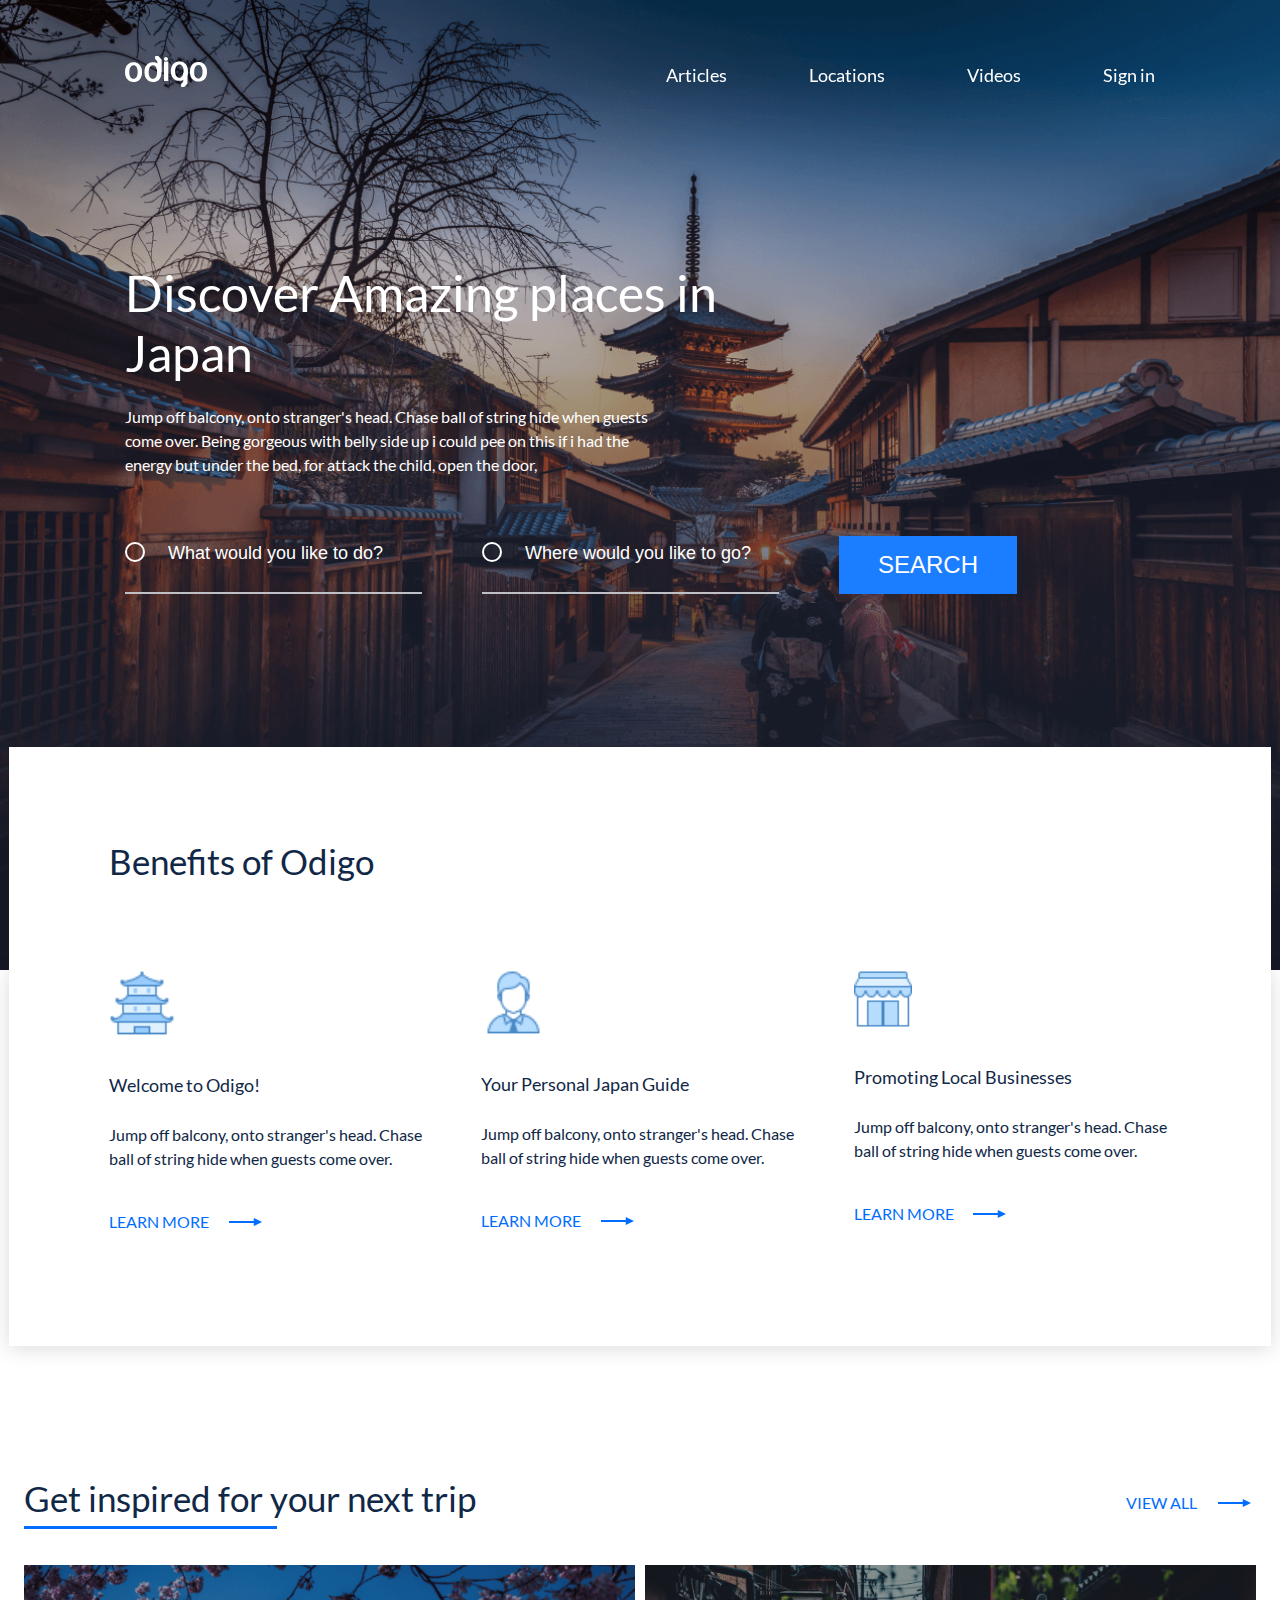
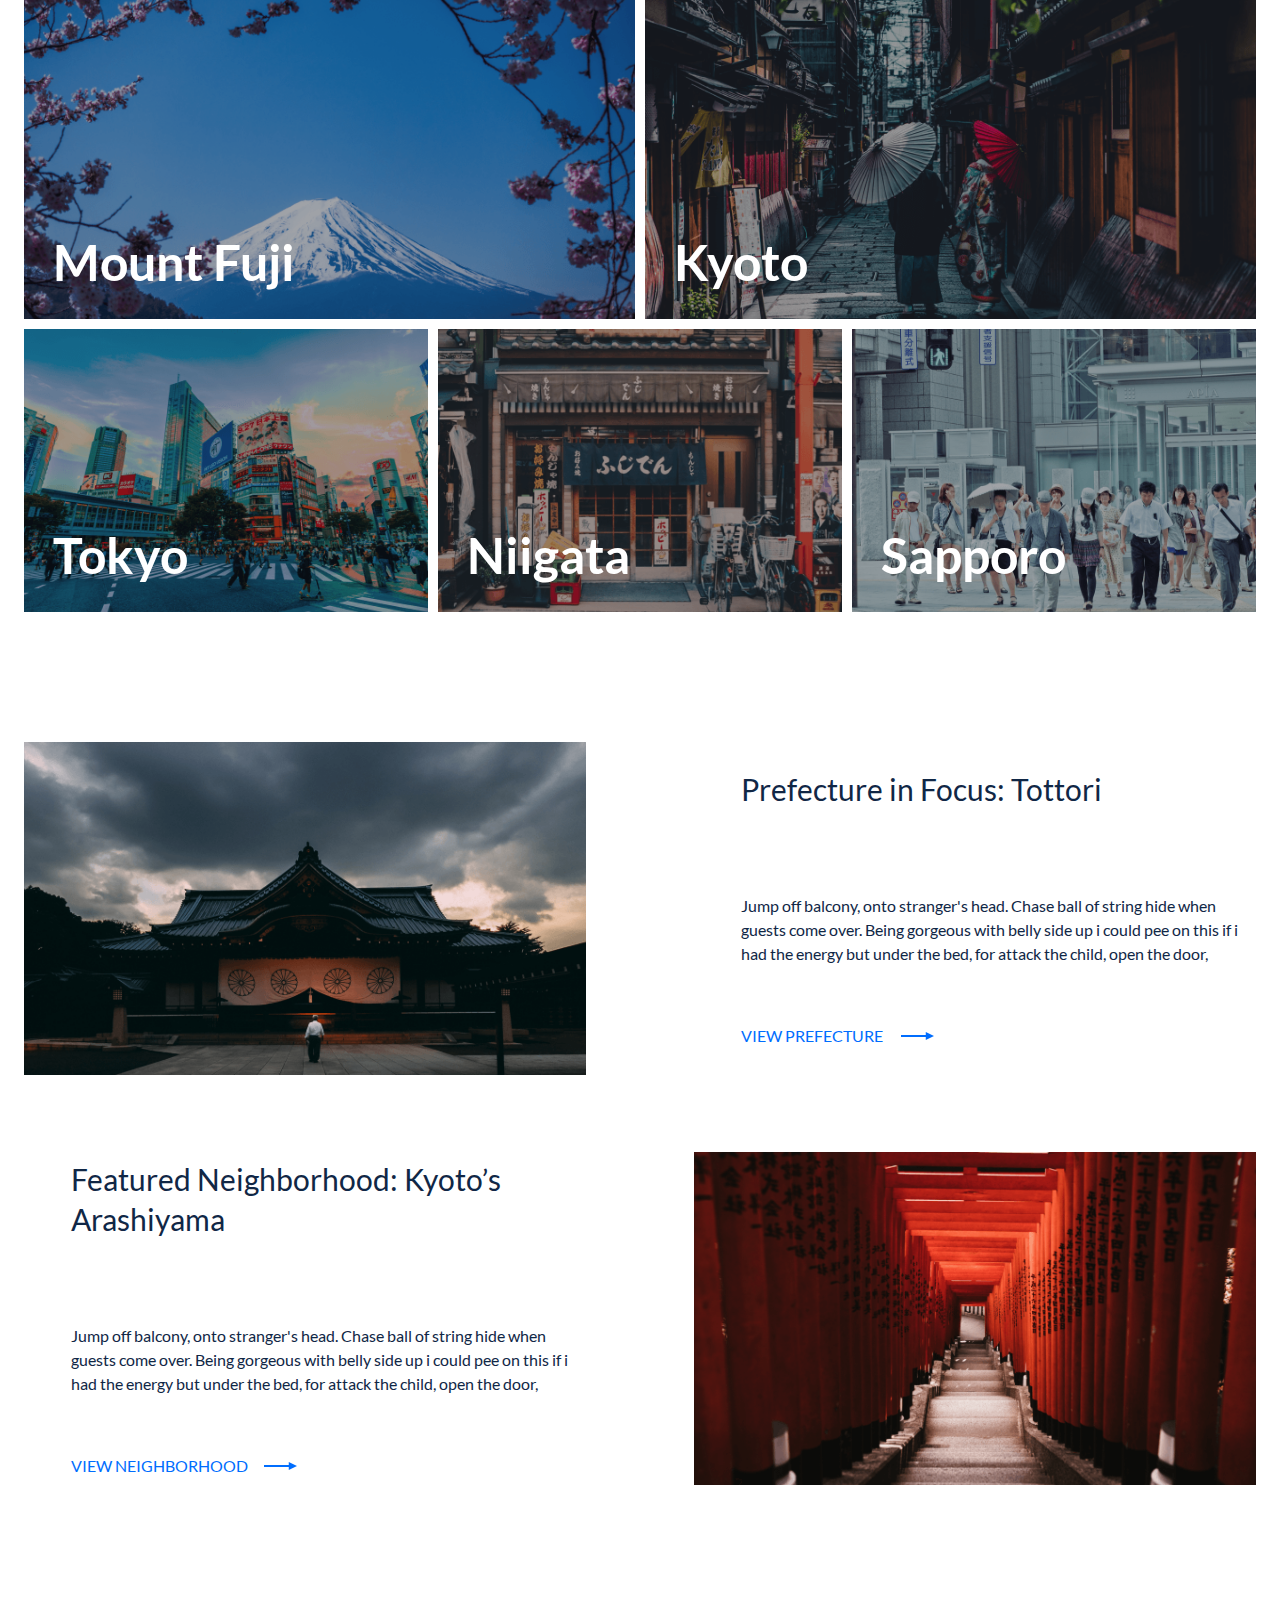
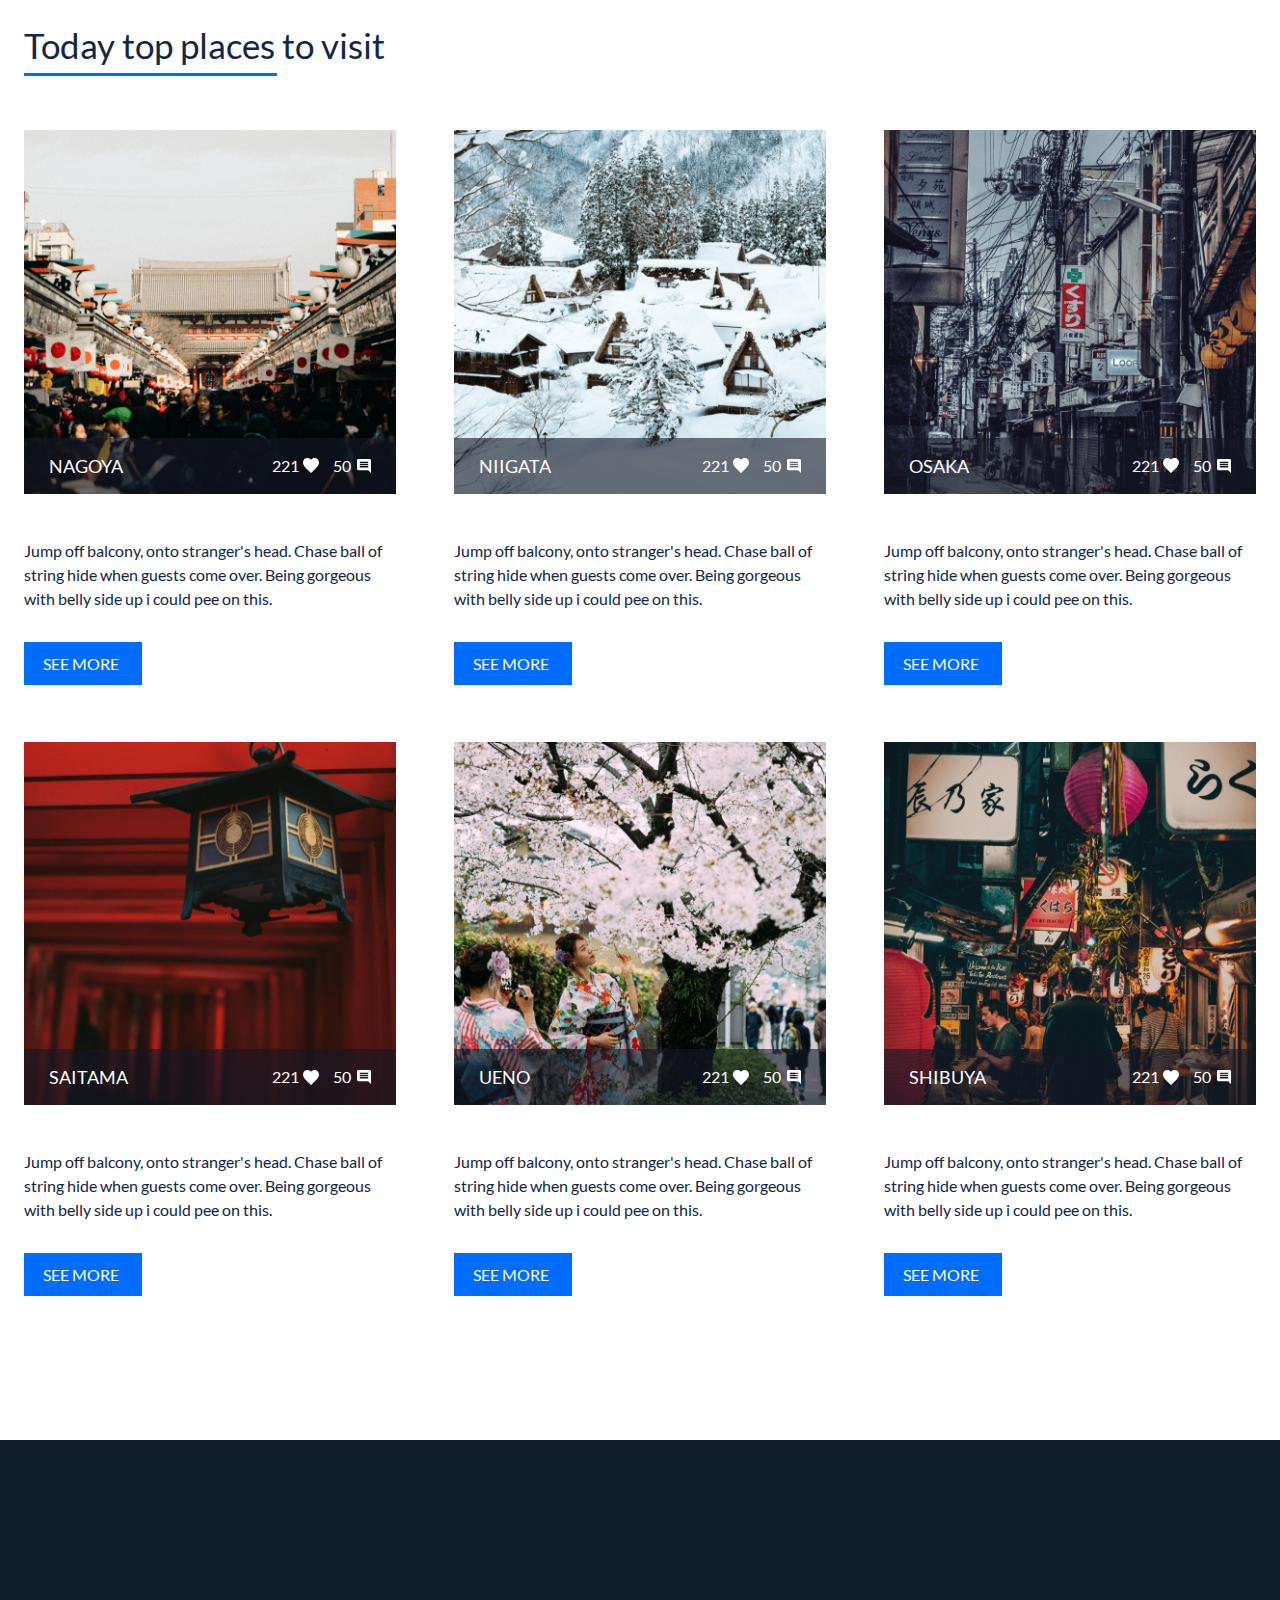
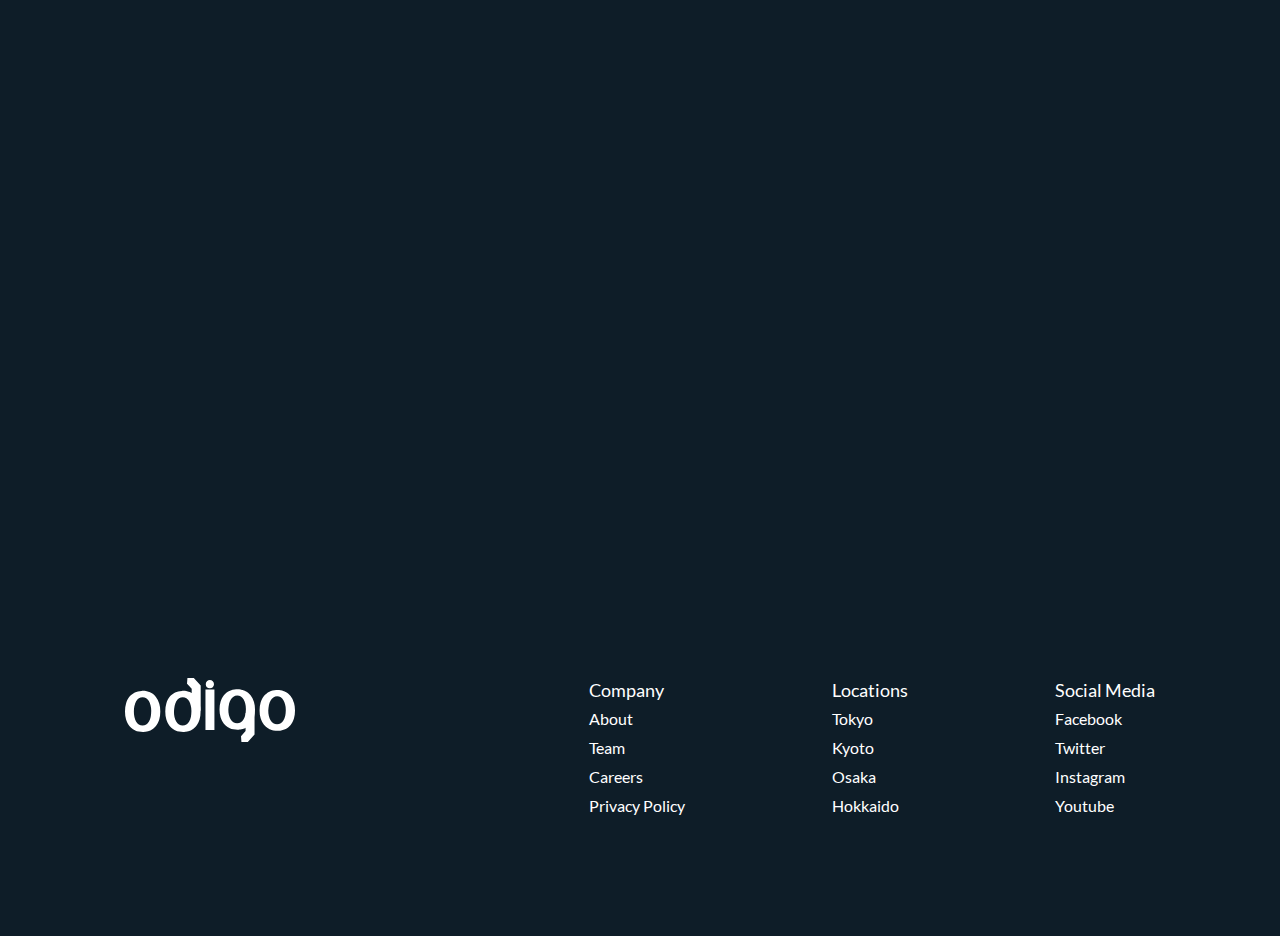
<file: index.html>
<!DOCTYPE html>
<html lang="en">
<head>
  <meta charset="UTF-8">
  <meta name="viewport" content="width=device-width, initial-scale=1.0">
  <title>Odigo, Discover Amazing places in Japan</title>
  <meta name="description" content="">
  <link rel="apple-touch-icon" sizes="180x180" href="images/favicon/apple-touch-icon.png">
  <link rel="icon" type="image/png" sizes="32x32" href="images/favicon/favicon-32x32.png">
  <link rel="icon" type="image/png" sizes="16x16" href="images/favicon/favicon-16x16.png">
  <link rel="manifest" href="images/favicon/site.webmanifest">
  <link rel="mask-icon" href="images/favicon/safari-pinned-tab.svg" color="#5bbad5">
  <meta name="msapplication-TileColor" content="#2b5797">
  <meta name="theme-color" content="#0e1d28">
  <link rel="stylesheet" href="./styles/reset-min.css">
  <link rel="stylesheet" href="./styles/style-min.css">
</head>
<body>

  <!--Header start-->
  <header class="header">
    <div class="wrapper">

      <div class="header__wrapper">
        <div class="header__logo">
          <a href="./index.html" class="header__logo-link">
            <img src="./images/svg/ico-odigo-logo.svg" alt="Discover Amazing places in Japan" class="header__logo-pic">
          </a>
        </div>
  
        <nav class="header__nav">
          <ul class="header__list">
            <li class="header__item">
              <a href="#articles" class="header__link js-scroll">Articles</a>
            </li>
            <li class="header__item">
              <a href="#locations" class="header__link js-scroll">Locations</a>
            </li>
            <li class="header__item">
              <a href="#videos" class="header__link js-scroll">Videos</a>
            </li>
            <li class="header__item">
              <a href="./sign-in.html" class="header__link">Sign in</a>
            </li>
          </ul>
          <div class="header__nav-close">
            <span class="header__nav-close-line"></span>
            <span class="header__nav-close-line"></span>
          </div>
        </nav>

        <div class="header__burger burger">
          <span class="burger__line burger__line_first"></span>
          <span class="burger__line burger__line_second"></span>
          <span class="burger__line burger__line_third"></span>
        </div>

      </div>

    </div>
  </header>
  <!--Header end-->

  <main class="main">

    <!--Intro start-->
    <div class="intro">
      <div class="wrapper">
        <h1 class="intro__title">Discover Amazing places in Japan</h1>
        <p class="intro__subtitle">
          Jump off balcony, onto stranger's head. Chase ball of string hide when guests come over. Being gorgeous with belly side up i could pee on this if i had the energy but under the bed, for attack the child, open the door, 
        </p>
        <form class="search-form">
          <fieldset class="search-form__wrap">
            <p class="search-form__info">
              <input type="text" name="user-would-like-to-do" class="search-form__field" placeholder="What would you like to do?">
              <input type="text" name="user-would-like-to-go" class="search-form__field" placeholder="Where would you like to go?">
              <button type="submit" class="search-form__submit">Search</button>
            </p>
          </fieldset>
        </form>
      </div>
    </div>
    <!--Intro end-->

    <!--Benefits start-->
    <section class="benefits">
      <div class="benefits__wrap">
        <h2 class="benefits__title">Benefits of Odigo</h2>
        <div class="benefits__cards">

          <div class="benefits__card">
            <div class="benefits__card-pic">
              <img src="./images/svg/ico-welcome.svg" alt="Welcome to Odigo!" class="benefits__card-thumb">
            </div>
            <h3 class="benefits__card-title">Welcome to Odigo!</h3>
            <p class="benefits__card-desc">Jump off balcony, onto stranger's head. Chase ball of string hide when guests come over.</p>
            <a href="#!" class="benefits__card-more">Learn more</a>
          </div>

          <div class="benefits__card">
            <div class="benefits__card-pic">
              <img src="./images/svg/ico-guide.svg" alt="Your Personal Japan Guide" class="benefits__card-thumb">
            </div>
            <h3 class="benefits__card-title">Your Personal Japan Guide</h3>
            <p class="benefits__card-desc">Jump off balcony, onto stranger's head. Chase ball of string hide when guests come over.</p>
            <a href="#!" class="benefits__card-more">Learn more</a>
          </div>
          
          <div class="benefits__card">
            <div class="benefits__card-pic">
              <img src="./images/svg/ico-business.svg" alt="Promoting Local Businesses" class="benefits__card-thumb">
            </div>
            <h3 class="benefits__card-title">Promoting Local Businesses</h3>
            <p class="benefits__card-desc">Jump off balcony, onto stranger's head. Chase ball of string hide when guests come over.</p>
            <a href="#!" class="benefits__card-more">Learn more</a>
          </div>

        </div>
      </div>
    </section>
    <!--Benefits end-->

    <!--Places start-->

    <section class="places">
      <div class="wrapper-full">

        <div class="places__caption">
            <h2 class="places__title section__title">Get inspired for your next trip</h2>
            <a href="#!" class="places__view-all">view all</a>
        </div>
      
        <div class="places__cards">

          <div class="places__card places__card_size_lg">
            <img src="./images/places-1-fuji-min.png" alt="Mount Fuji" class="places__card-pic places__card-pic_size_lg">
            <h3 class="places__card-title">Mount Fuji</h3>
            <a href="#!" class="places__card-link"></a>
          </div>

          <div class="places__card places__card_size_lg">
            <img src="./images/places-2-kyoto-min.png" alt="Kyoto" class="places__card-pic places__card-pic_size_lg">
            <h3 class="places__card-title">Kyoto</h3>
            <a href="#!" class="places__card-link"></a>
          </div>

          <div class="places__card places__card_size_sm">
            <img src="./images/places-3-tokyo-min.png" alt="Tokyo" class="places__card-pic places__card-pic_size_sm">
            <h3 class="places__card-title">Tokyo</h3>
            <a href="#!" class="places__card-link"></a>
          </div>

          <div class="places__card places__card_size_sm">
            <img src="./images/places-4-niigata-min.png" alt="Niigata" class="places__card-pic places__card-pic_size_sm">
            <h3 class="places__card-title">Niigata</h3>
            <a href="#!" class="places__card-link"></a>
          </div>

          <div class="places__card places__card_size_sm">
            <img src="./images/places-5-sapporo-min.png" alt="Sapporo" class="places__card-pic places__card-pic_size_sm">
            <h3 class="places__card-title">Sapporo</h3>
            <a href="#!" class="places__card-link"></a>
          </div>

        </div>
      </div>
    </section>

    <!--Places end-->

    <!--Tours end-->

    <div class="tours" id="articles">
      <div class="wrapper-full">
        <div class="tours__tour tour">
          <div class="tour__pic">
            <img src="./images/tours-1-tottori-min.png" alt="Prefecture in Focus: Tottori" class="tour__thumb">
          </div>
          <div class="tour__info">
            <h3 class="tour__title">Prefecture in Focus: Tottori</h3>
            <p class="tour__desc">Jump off balcony, onto stranger's head. Chase ball of string hide when guests come over. Being gorgeous with belly side up i could pee on this if i had the energy but under the bed, for attack the child, open the door, </p>
            <a href="#!" class="tour__link">View prefecture</a>
          </div>
        </div>

        <div class="tours__tour tour">
          <div class="tour__pic tour__pic-reverse">
            <img src="./images/tours-2-arashiyama-min.png" alt="Featured Neighborhood: Kyoto’s Arashiyama" class="tour__thumb">
          </div>
          <div class="tour__info tour__info-reverse">
            <h3 class="tour__title">Featured Neighborhood: Kyoto’s Arashiyama</h3>
            <p class="tour__desc">Jump off balcony, onto stranger's head. Chase ball of string hide when guests come over. Being gorgeous with belly side up i could pee on this if i had the energy but under the bed, for attack the child, open the door, </p>
            <a href="#!" class="tour__link">View neighborhood</a>
          </div>
        </div>

      </div>
    </div>

    <!--Tours end-->

    <!--Top start-->

    <section class="top" id="locations">
      <div class="wrapper-full">
        <h2 class="top__title section__title">Today top places to visit</h2>

        <div class="top__cards">

          <div class="top__card">
            <div class="top__card-pic">
              <img src="./images/top-nagoya-min.png" alt="Nagoya" class="top__card-thumb">
              <div class="top__card-stats">
                <h3 class="top__card-title">Nagoya</h3>
                <div class="top__card-likes">
                  <span class="top__card-likes-value">221</span>
                </div>
                <div class="top__card-comm">
                  <span class="top__card-comm-value">50</span>
                </div>
              </div>
            </div>
            <p class="top__card-desc">Jump off balcony, onto stranger's head. Chase ball of string hide when guests come over. Being gorgeous with belly side up i could pee on this.</p>
            <a href="#!" class="top__card-more">See more</a>
          </div>

          <div class="top__card">
            <div class="top__card-pic">
              <img src="./images/top-niigata-min.png" alt="Niigata" class="top__card-thumb">
              <div class="top__card-stats">
                <h3 class="top__card-title">Niigata</h3>
                <div class="top__card-likes">
                  <span class="top__card-likes-value">221</span>
                </div>
                <div class="top__card-comm">
                  <span class="top__card-comm-value">50</span>
                </div>
              </div>
            </div>
            <p class="top__card-desc">Jump off balcony, onto stranger's head. Chase ball of string hide when guests come over. Being gorgeous with belly side up i could pee on this.</p>
            <a href="#!" class="top__card-more">See more</a>
          </div>

          <div class="top__card">
            <div class="top__card-pic">
              <img src="./images/top-osaka-min.png" alt="Osaka" class="top__card-thumb">
              <div class="top__card-stats">
                <h3 class="top__card-title">Osaka</h3>
                <div class="top__card-likes">
                  <span class="top__card-likes-value">221</span>
                </div>
                <div class="top__card-comm">
                  <span class="top__card-comm-value">50</span>
                </div>
              </div>
            </div>
            <p class="top__card-desc">Jump off balcony, onto stranger's head. Chase ball of string hide when guests come over. Being gorgeous with belly side up i could pee on this.</p>
            <a href="#!" class="top__card-more">See more</a>
          </div>

          <div class="top__card">
            <div class="top__card-pic">
              <img src="./images/top-saitama-min.png" alt="Saitama" class="top__card-thumb">
              <div class="top__card-stats">
                <h3 class="top__card-title">Saitama</h3>
                <div class="top__card-likes">
                  <span class="top__card-likes-value">221</span>
                </div>
                <div class="top__card-comm">
                  <span class="top__card-comm-value">50</span>
                </div>
              </div>
            </div>
            <p class="top__card-desc">Jump off balcony, onto stranger's head. Chase ball of string hide when guests come over. Being gorgeous with belly side up i could pee on this.</p>
            <a href="#!" class="top__card-more">See more</a>
          </div>

          <div class="top__card">
            <div class="top__card-pic">
              <img src="./images/top-ueno-min.png" alt="Ueno" class="top__card-thumb">
              <div class="top__card-stats">
                <h3 class="top__card-title">Ueno</h3>
                <div class="top__card-likes">
                  <span class="top__card-likes-value">221</span>
                </div>
                <div class="top__card-comm">
                  <span class="top__card-comm-value">50</span>
                </div>
              </div>
            </div>
            <p class="top__card-desc">Jump off balcony, onto stranger's head. Chase ball of string hide when guests come over. Being gorgeous with belly side up i could pee on this.</p>
            <a href="#!" class="top__card-more">See more</a>
          </div>

          <div class="top__card">
            <div class="top__card-pic">
              <img src="./images/top-shibuya-min.png" alt="Shibuya" class="top__card-thumb">
              <div class="top__card-stats">
                <h3 class="top__card-title">Shibuya</h3>
                <div class="top__card-likes">
                  <span class="top__card-likes-value">221</span>
                </div>
                <div class="top__card-comm">
                  <span class="top__card-comm-value">50</span>
                </div>
              </div>
            </div>
            <p class="top__card-desc">Jump off balcony, onto stranger's head. Chase ball of string hide when guests come over. Being gorgeous with belly side up i could pee on this.</p>
            <a href="#!" class="top__card-more">See more</a>
          </div>

        </div>

      </div>
    </section>

    <!--Top end-->

    <!--Videos start-->

    <div class="videos" id="videos">
      <div class="videos__wrapper">
        <div class="video__item">
          <iframe class="video__elem" src="https://www.youtube.com/embed/IuTDuvYr7f0?si=kc1ay6fK0PNorymr" title="YouTube video player" allow="accelerometer; autoplay; clipboard-write; encrypted-media; gyroscope; picture-in-picture; web-share" allowfullscreen></iframe>
        </div>
      </div>
    </div>

    <!--Videos end-->

  </main>  

    <!--Footer start-->

  <footer class="footer">
    <div class="wrapper">
      <div class="footer__item">
        <div class="footer__logo">
          <img src="./images/svg/ico-odigo-logo-footer.svg" alt="Discover Amazing places in Japan" class="footer__logo-pic">
        </div>
        <nav class="footer__nav">

          <ul class="footer__menu">
            <li class="footer__menu-item">
              <h3 class="footer__menu-title">Company</h3>
            </li>
            <li class="footer__menu-item">
              <a href="#!" class="footer__menu-link">About</a>
            </li>
            <li class="footer__menu-item">
              <a href="#!" class="footer__menu-link">Team</a>
            </li>
            <li class="footer__menu-item">
              <a href="#!" class="footer__menu-link">Careers</a>
            </li>
            <li class="footer__menu-item">
              <a href="#!" class="footer__menu-link">Privacy Policy</a>
            </li>
          </ul>

          <ul class="footer__menu">
            <li class="footer__menu-item">
              <h3 class="footer__menu-title">Locations</h3>
            </li>
            <li class="footer__menu-item">
              <a href="#!" class="footer__menu-link">Tokyo</a>
            </li>
            <li class="footer__menu-item">
              <a href="#!" class="footer__menu-link">Kyoto</a>
            </li>
            <li class="footer__menu-item">
              <a href="#!" class="footer__menu-link">Osaka</a>
            </li>
            <li class="footer__menu-item">
              <a href="#!" class="footer__menu-link">Hokkaido</a>
            </li>
          </ul>

          <ul class="footer__menu">
            <li class="footer__menu-item">
              <h3 class="footer__menu-title">Social Media</h3>
            </li>
            <li class="footer__menu-item">
              <a href="#!" class="footer__menu-link">Facebook</a>
            </li>
            <li class="footer__menu-item">
              <a href="#!" class="footer__menu-link">Twitter</a>
            </li>
            <li class="footer__menu-item">
              <a href="#!" class="footer__menu-link">Instagram</a>
            </li>
            <li class="footer__menu-item">
              <a href="#!" class="footer__menu-link">Youtube</a>
            </li>
          </ul>

        </nav>
      </div>
    </div>
  </footer>

    <!--Footer end-->

  <script src="./scripts/main-min.js"></script>

</body>
</html>
</file>
<file: styles/style-min.css>
.wrapper,.wrapper-full{margin:0 auto;padding:0 15px}.footer__menu-link:active,.footer__menu-link:focus,.footer__menu-link:hover,.header__link:active,.header__link:focus,.header__link:hover{opacity:.75}@font-face{font-display:swap;font-family:Lato;font-style:normal;font-weight:400;src:url('../fonts/lato-v24-latin-regular.woff2') format('woff2')}@font-face{font-display:swap;font-family:Lato;font-style:normal;font-weight:700;src:url('../fonts/lato-v24-latin-700.woff2') format('woff2')}@font-face{font-display:swap;font-family:Lato;font-style:normal;font-weight:900;src:url('../fonts/lato-v24-latin-900.woff2') format('woff2')}html{-webkit-box-sizing:border-box;box-sizing:border-box}*,::after,::before{-webkit-box-sizing:inherit;box-sizing:inherit}body{font-family:Lato;font-style:normal;font-size:16px;line-height:1.2;font-weight:400;color:#102746}img{max-width:100%;height:auto}.wrapper{max-width:1060px}.wrapper-full{max-width:1262px}.section__title{font-size:35px;font-weight:500;line-height:normal;position:relative;padding-bottom:10px}.section__title::after{display:block;content:'';width:253px;height:3px;background-color:#006dfe;position:absolute;bottom:0;left:0}.header{position:fixed;top:0;left:0;width:100%;-webkit-transition:.2s linear;-o-transition:.2s linear;transition:.2s linear;padding-bottom:20px;z-index:999}.header_active{background:#0e1d28;margin-top:-40px}.header__wrapper{display:-webkit-box;display:-ms-flexbox;display:flex;-ms-flex-wrap:wrap;flex-wrap:wrap;-webkit-box-align:end;-ms-flex-align:end;align-items:flex-end;-webkit-box-pack:justify;-ms-flex-pack:justify;justify-content:space-between;padding-top:56px}.footer__item,.header__list{display:-webkit-box;display:-ms-flexbox;display:flex;-ms-flex-wrap:wrap;flex-wrap:wrap}.header__item{margin-right:82px}.header__item:last-child{margin-right:0}.header__link{font-size:18px;line-height:24px;color:#fff;text-decoration:none}.header__burger{display:none;width:40px;height:28px;position:relative}.burger__line{display:block;width:100%;height:2px;background-color:#fff;position:absolute;left:0}.burger__line_first{top:0}.burger__line_second{top:50%;-webkit-transform:translateY(-50%);-ms-transform:translateY(-50%);transform:translateY(-50%)}.burger__line_third{bottom:0}.intro{min-height:100vh;background:url(../images/intro-bg-min.png) center/cover no-repeat;padding-top:263px;padding-bottom:223px}.intro__title{font-size:50px;line-height:normal;font-weight:500;color:#fff;max-width:619px;margin-bottom:22px}.intro__subtitle{font-size:16px;font-weight:400;line-height:24px;color:#fff;max-width:546px;margin-bottom:59px}.search-form__info{display:-webkit-box;display:-ms-flexbox;display:flex;-ms-flex-wrap:wrap;flex-wrap:wrap;margin-bottom:153px}.search-form__field{width:297px;background:url(../images/svg/ico-circle.svg) left 6px/20px no-repeat;border:0;border-bottom:2px solid #bfc0c5;margin-right:60px;padding-left:43px;padding-bottom:22px;font-size:18px;font-weight:500;color:#fff}.search-form__field::-webkit-input-placeholder{font-size:18px;font-weight:500;color:#fff}.search-form__field::-moz-placeholder{font-size:18px;font-weight:500;color:#fff}.search-form__field:-ms-input-placeholder{font-size:18px;font-weight:500;color:#fff}.search-form__field::-ms-input-placeholder{font-size:18px;font-weight:500;color:#fff}.search-form__field::placeholder{font-size:18px;font-weight:500;color:#fff}.search-form__submit{padding:15px 39px;text-transform:uppercase;font-size:24px;font-weight:500;line-height:normal;color:#fff;background:#1b7dff;border:0}.search-form__submit:active,.search-form__submit:focus,.search-form__submit:hover{background:#186fe0}.benefits__card-more:focus,.benefits__card-more:hover,.places__view-all:focus,.places__view-all:hover{background:url(../images/svg/ico-arrow.svg) right center no-repeat}.benefits{margin-bottom:131px}.benefits__wrap{max-width:1262px;background-color:#fff;margin:0 auto;-webkit-box-shadow:0 2px 20px 0 rgba(21,24,36,.16);box-shadow:0 2px 20px 0 rgba(21,24,36,.16);position:relative}.benefits__title{width:100%;font-size:35px;font-weight:500;line-height:42px;padding:93px 100px 88px;position:absolute;top:0;left:0;-webkit-transform:translateY(-100%);-ms-transform:translateY(-100%);transform:translateY(-100%);background-color:#fff}.benefits__cards{display:-ms-grid;display:grid;-ms-grid-columns:1fr 55px 1fr 55px 1fr;grid-template-columns:repeat(3,1fr);-webkit-column-gap:55px;-moz-column-gap:55px;column-gap:55px;padding:0 100px}.benefits__card-more,.places__view-all,.tour__link{padding-right:59px;background:url(../images/svg/ico-arrow.svg) 95% center no-repeat;text-transform:uppercase;text-decoration:none}.benefits__card{-ms-grid-column-span:1;grid-column:span 1;margin-bottom:112px}.benefits__card-pic{max-width:66px;margin-bottom:37px}.benefits__card-thumb{display:block}.benefits__card-title{font-size:18px;font-weight:500;line-height:24px;margin-bottom:26px}.benefits__card-desc,.benefits__card-more{font-weight:400;line-height:24px;font-size:16px}.benefits__card-desc{margin-bottom:39px}.benefits__card-more{display:inline-block;color:#006dfe;-webkit-transition:.2s;-o-transition:.2s;transition:.2s}.places__caption,.top__card{display:-webkit-box;display:-ms-flexbox}.places{margin-bottom:130px}.places__caption{display:flex;-ms-flex-wrap:wrap;flex-wrap:wrap;-webkit-box-align:center;-ms-flex-align:center;align-items:center;-webkit-box-pack:justify;-ms-flex-pack:justify;justify-content:space-between;margin-bottom:36px}.places__title{margin-right:20px}.places__view-all{font-size:16px;color:#006dfe;-webkit-transition:.2s;-o-transition:.2s;transition:.2s}.places__cards{display:-ms-grid;display:grid;-ms-grid-columns:1fr 10px 1fr 10px 1fr 10px 1fr 10px 1fr 10px 1fr;grid-template-columns:repeat(6,1fr);gap:10px}.places__card{position:relative;overflow: hidden}.places__card::after{display:block;content:'';width:100%;height:100%;background-color:rgba(21,24,36,.4);position:absolute;top:0;left:0;z-index:2}.places__card:hover .places__card-pic{-webkit-transform:scale(1.05);-ms-transform:scale(1.05);transform:scale(1.05);-webkit-transition:.15s;-o-transition:.15s;transition:.15s}.places__card_size_lg{-ms-grid-column-span:3;grid-column:span 3}.places__card_size_sm{-ms-grid-column-span:2;grid-column:span 2}.places__card-pic,.videos{width:100%}.places__card-pic_size_lg{height:354px;-o-object-fit:cover;object-fit:cover}.places__card-pic_size_sm{height:283px;-o-object-fit:cover;object-fit:cover}.places__card-title{font-size:50px;font-weight:700;line-height:normal;color:#fff;position:absolute;bottom:27px;left:29px;z-index:3}.places__card-link{position:absolute;top:0;left:0;width:100%;height:100%;z-index:4}.tours{margin-bottom:139px}.tours__tour{display:-ms-grid;display:grid;-ms-grid-columns:1fr 108px 1fr;grid-template-columns:repeat(2,1fr);-webkit-column-gap:108px;-moz-column-gap:108px;column-gap:108px;-webkit-box-align:center;-ms-flex-align:center;align-items:center;margin-bottom:77px}.tour__pic-reverse{-ms-grid-column:2;grid-column:2}.tour__info{padding-left:47px}.tour__info-reverse{-ms-grid-column:1;grid-column:1;-ms-grid-row:1;grid-row:1}.tour__title{font-size:30px;font-weight:500;line-height:40px;margin-bottom:85px}.tour__desc,.tour__link{font-size:16px;font-weight:400;line-height:24px}.tour__desc{margin-bottom:58px}.tour__link{color:#006dfe;-webkit-transition:.2s;-o-transition:.2s;transition:.2s}.tour__link:focus,.tour__link:hover{background:url(../images/svg/ico-arrow.svg) right center no-repeat}.top{margin-bottom:144px}.top__title{margin-bottom:54px}.top__cards{display:-ms-grid;display:grid;-ms-grid-columns:1fr 58px 1fr 58px 1fr 58px 1fr 58px 1fr 58px 1fr;grid-template-columns:repeat(6,1fr);gap:57px 58px}.top__card{display:flex;-webkit-box-orient:vertical;-webkit-box-direction:normal;-ms-flex-direction:column;flex-direction:column;-ms-grid-column-span:2;grid-column:span 2}.top__card-pic{position:relative;margin-bottom:45px}.top__card-stats{display:-webkit-box;display:-ms-flexbox;display:flex;-ms-flex-wrap:wrap;flex-wrap:wrap;-webkit-box-align:center;-ms-flex-align:center;align-items:center;position:absolute;bottom:0;left:0;width:100%;background:rgba(21,24,36,.6);padding:16px 25px;-webkit-box-pack:end;-ms-flex-pack:end;justify-content:flex-end}.top__card-comm,.top__card-likes{font-weight:500;padding-right:20px;line-height:24px;color:#fff}.top__card-title{font-size:18px;font-weight:500;line-height:24px;text-transform:uppercase;color:#fff;margin:0 auto 0 0}.top__card-likes{font-size:16px;background:url(../images/svg/ico-heart.svg) right no-repeat;margin-right:14px}.top__card-comm{font-size:16px;background:url(../images/svg/ico-comm.svg) right no-repeat}.top__card-desc{font-size:16px;font-weight:400;line-height:24px;margin-bottom:31px;max-height:144px;overflow:auto}.top__card-more{width:118px;display:flow-root;text-transform:uppercase;font-size:16px;font-weight:400;line-height:normal;color:#fff;text-decoration:none;background:#006dfe;padding:12px 19px;margin:auto 0 0}.top__card-more:active,.top__card-more:focus,.top__card-more:hover{background:#1666ce}.videos__wrapper{max-width:1440px;margin:0 auto;position:relative}.video__item{padding-top:56.25%;background:#0e1d28}.video__elem{position:absolute;top:0;left:0;width:100%;height:100%;border:0}.footer{background:#0e1d28;padding:118px 0}.footer__logo{-webkit-box-flex:1;-ms-flex-positive:1;flex-grow:1}.footer__nav{-webkit-box-flex:1;-ms-flex-positive:1;flex-grow:1;display:-webkit-box;display:-ms-flexbox;display:flex;-ms-flex-wrap:wrap;flex-wrap:wrap;-webkit-box-pack:justify;-ms-flex-pack:justify;justify-content:space-between}.footer__menu-item{padding-bottom:5px}.footer__menu-item:last-child{padding-bottom:0}.footer__menu-title{font-size:18px;font-weight:500;line-height:24px;color:#fff}.footer__menu-link{font-size:16px;font-weight:400;line-height:24px;color:#fff;text-decoration:none}@media screen and (max-width:960px){.search-form__field{margin-bottom:25px}.benefits{margin-bottom:55px}.benefits__card{margin-bottom:60px}.benefits__cards{padding:0 15px;-webkit-column-gap:35px;-moz-column-gap:35px;column-gap:35px}.benefits__title{padding:55px 15px}.benefits__wrap{-webkit-box-shadow:none;box-shadow:none}.places__card_size_lg,.places__card_size_sm{-ms-grid-column-span:6;grid-column:span 6}.tours__tour{-webkit-column-gap:35px;-moz-column-gap:35px;column-gap:35px}.tour__info{padding-left:0}.tour__desc,.tour__title{margin-bottom:20px}.top__cards{gap:40px 25px}.top__card{-ms-grid-column-span:3;grid-column:span 3}.top__card-pic{margin-bottom:25px}.footer{padding:60px 0}}@media screen and (max-width:767px){.places__view-all,.section__title{margin-bottom:25px}.section__title::after{width:78px}.header_active{background:#0e1d28;margin-top:0}.header__burger{display:block}.header__wrapper{padding-top:28px}.header__nav{width:100%;height:100%;position:fixed;top:0;left:0;background-color:#0e1d28;z-index:10;padding:75px;-webkit-transform:translateX(100%);-ms-transform:translateX(100%);transform:translateX(100%)}.header__nav_active{-webkit-transform:translateX(0);-ms-transform:translateX(0);transform:translateX(0);-webkit-transition:.2s;-o-transition:.2s;transition:.2s}.header__item{width:100%;margin-right:0;margin-bottom:50px}.header__item:last-child,.places__caption{margin-bottom:0}.header__link{font-size:52px;line-height:60px}.header__nav-close{width:40px;height:40px;position:absolute;top:25px;right:20px;z-index:11}.header__nav-close-line{display:block;width:100%;height:2px;background-color:#fff;position:absolute;top:50%}.header__nav-close-line:first-child{-webkit-transform:translateY(-50%) rotate(45deg);-ms-transform:translateY(-50%) rotate(45deg);transform:translateY(-50%) rotate(45deg)}.header__nav-close-line:last-child{-webkit-transform:translateY(-50%) rotate(-45deg);-ms-transform:translateY(-50%) rotate(-45deg);transform:translateY(-50%) rotate(-45deg)}.intro{padding-top:125px;padding-bottom:175px}.intro__title{font-size:32px;line-height:48px}.intro__subtitle{font-size:14px}.search-form__info{margin-bottom:53px}.search-form__field{width:100%;margin-right:0;background:url(../images/svg/ico-circle.svg) left 1px no-repeat}.search-form__field::-webkit-input-placeholder{font-size:16px}.search-form__field::-moz-placeholder{font-size:16px}.search-form__field:-ms-input-placeholder{font-size:16px}.search-form__field::-ms-input-placeholder{font-size:16px}.search-form__field::placeholder{font-size:16px}.footer__nav,.search-form__submit{width:100%}.benefits{margin-bottom:36px}.benefits__title{-webkit-transform:translateY(-99%);-ms-transform:translateY(-99%);transform:translateY(-99%)}.benefits__card{-ms-grid-column-span:3;grid-column:span 3;margin-bottom:40px}.tour__info,.tour__info-reverse,.tour__pic,.tour__pic-reverse{-ms-grid-column-span:2;grid-column:span 2}.benefits__card-desc,.benefits__card-pic{margin-bottom:20px}.benefits__card-title{margin-bottom:12px}.places,.top,.tours{margin-bottom:76px}.places__card_size_lg,.places__card_size_sm{height:230px}.tour__pic{margin-bottom:12px}.tour__pic-reverse{-ms-grid-row:1;grid-row:1}.tour__info-reverse{-ms-grid-row:2;grid-row:2}.tours__tour{margin-bottom:50px}.top__card{-ms-grid-column-span:6;grid-column:span 6}.top__card-stats{max-width:386px}.top__card-desc{margin-bottom:15px}.footer__logo{width:100%;margin-bottom:24px}.footer__menu{width:50%;margin-bottom:24px}}@media screen and (max-width:500px){.header__nav{padding:70px 30px}.header__item{margin-bottom:25px}.header__link{font-size:30px}}
</file>
